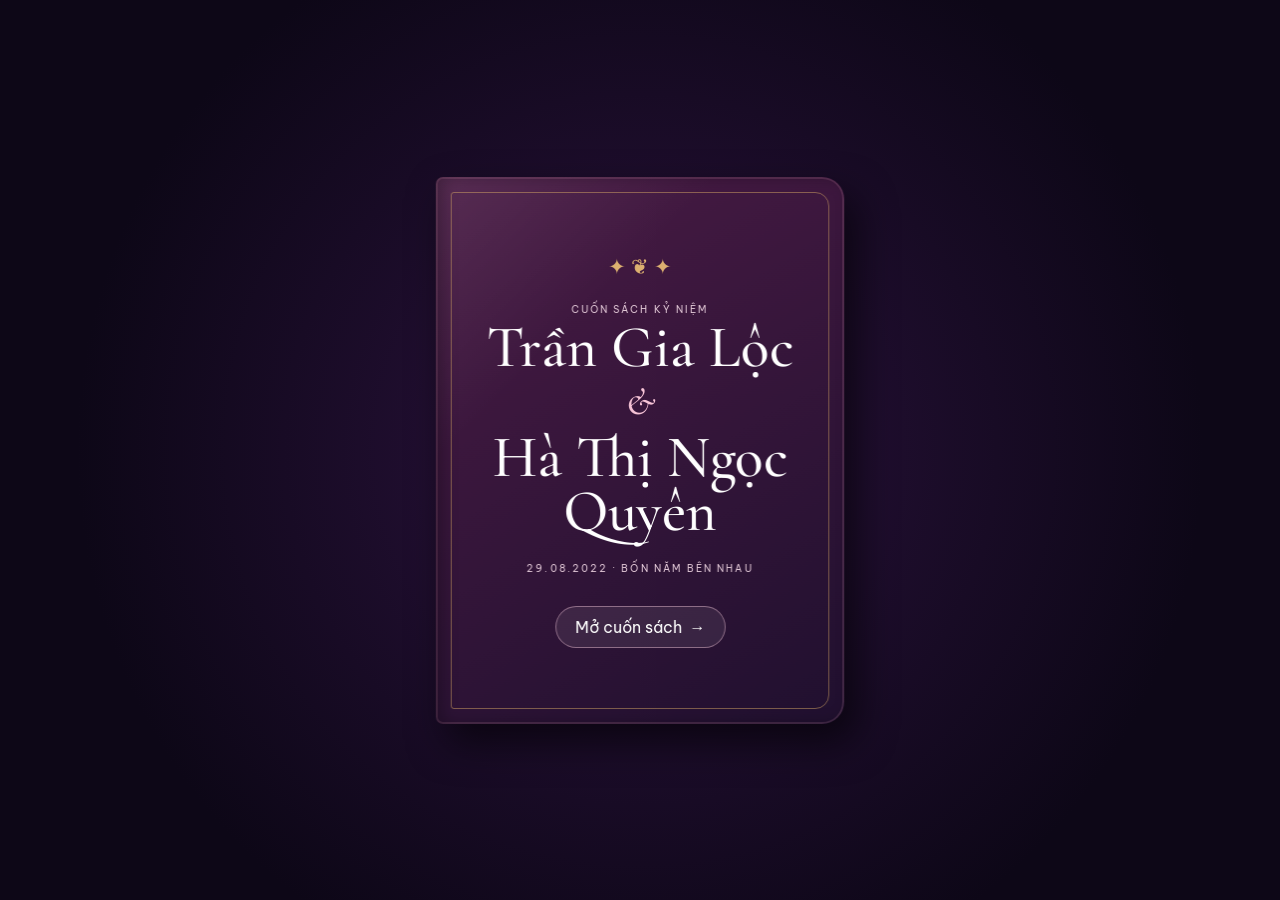
<file: index.html>
<!doctype html>
<html lang="vi">
    <head>
        <meta charset="utf-8" />
        <meta name="viewport" content="width=device-width,initial-scale=1" />
        <meta name="robots" content="noindex,nofollow,noarchive" />
        <meta property="og:type" content="website" />
        <meta property="og:title" content="Gia Lộc & Ngọc Quyên — Cuốn sách 4 năm" />
        <meta property="og:description" content="Một cuốn sách nhỏ lưu lại hành trình bốn năm của chúng mình." />
        <title>Gia Lộc & Ngọc Quyên — Cuốn sách 4 năm</title>
        <meta http-equiv="refresh" content="0;url=Main.html" />
    </head>
    <body>
        <p><a href="Main.html">Mở cuốn sách kỷ niệm</a></p>
    </body>
</html>
</file>
<file: styles.css>
:root {
    --night: #10081d;
    --rose: #dc789e;
    --pale: #f6c3d6;
    --gold: #c99a54;
    --paper: #fffaf5;
    --ink: #4b3344;
    --muted: #8a7180;
    --w: min(1080px, 92vw);
    --h: min(690px, 77vh);
}
* {
    box-sizing: border-box;
}
html,
body {
    margin: 0;
    min-height: 100%;
    overflow: hidden;
}
body {
    font-family: 'Be Vietnam Pro', sans-serif;
    color: var(--ink);
    background: var(--night);
}
button {
    font: inherit;
    touch-action: manipulation;
}
h1,
h2,
.serif {
    font-family: 'Cormorant Garamond', serif;
}
#sky,
#celebrate {
    position: fixed;
    inset: 0;
    width: 100%;
    height: 100%;
}
#sky {
    z-index: 0;
}
#celebrate {
    z-index: 90;
    pointer-events: none;
}
.sr-only {
    position: fixed;
    width: 1px;
    height: 1px;
    padding: 0;
    margin: -1px;
    overflow: hidden;
    clip: rect(0, 0, 0, 0);
    white-space: nowrap;
    border: 0;
}
.love-celebration-message {
    position: fixed;
    z-index: 91;
    top: 50%;
    left: 50%;
    width: min(420px, 82vw);
    padding: 17px 24px 19px;
    border: 1px solid #fff8;
    border-radius: 22px;
    color: #fff;
    text-align: center;
    pointer-events: none;
    opacity: 0;
    transform: translate(-50%, -50%) scale(0.84);
    background: linear-gradient(145deg, #3d1539e8, #7b3158dc);
    box-shadow: 0 18px 55px #16091d8c, inset 0 1px #fff5;
    -webkit-backdrop-filter: blur(8px);
    backdrop-filter: blur(8px);
    transition: opacity 0.35s ease, transform 0.55s cubic-bezier(0.2, 0.85, 0.25, 1.25);
}
.love-celebration-message.show {
    opacity: 1;
    transform: translate(-50%, -50%) scale(1);
}
.love-celebration-message span,
.love-celebration-message strong {
    display: block;
}
.love-celebration-message span {
    margin-bottom: 3px;
    color: #f9cadb;
    font-size: 0.62rem;
    font-weight: 600;
    letter-spacing: 0.18em;
    text-transform: uppercase;
}
.love-celebration-message strong {
    font: 600 clamp(1.45rem, 4vw, 2rem)/1.05 'Cormorant Garamond', serif;
}
.primary.is-celebrating {
    animation: love-button-pulse 0.72s ease-in-out 2;
}
@keyframes love-button-pulse {
    50% {
        transform: translateY(-2px) scale(1.06);
        box-shadow: 0 9px 24px #bd4f7c5c;
    }
}
.aurora {
    position: fixed;
    inset: -20%;
    z-index: 0;
    pointer-events: none;
    background: radial-gradient(circle at 22% 30%, #be5a9b30, transparent 28%), radial-gradient(circle at 78% 72%, #6748b42d, transparent 31%);
    animation: drift 13s ease-in-out infinite alternate;
}
@keyframes drift {
    to {
        transform: translate(2%, -2%) scale(1.05);
    }
}
.app {
    position: relative;
    z-index: 2;
    height: 100svh;
    padding: max(16px, env(safe-area-inset-top)) 18px max(14px, env(safe-area-inset-bottom));
    display: grid;
    grid-template-rows: auto 1fr auto;
    gap: 12px;
}
.topbar,
.controls {
    width: var(--w);
    margin: auto;
}
.topbar {
    display: flex;
    align-items: center;
    justify-content: space-between;
    color: #f7eaf2;
}
.brand {
    display: flex;
    align-items: center;
    gap: 10px;
    font-family: 'Cormorant Garamond', serif;
    font-size: 1.12rem;
}
.mark {
    width: 30px;
    height: 30px;
    border: 1px solid #f6c3d673;
    border-radius: 50%;
    display: grid;
    place-items: center;
    color: var(--pale);
}
.tools {
    display: flex;
    gap: 8px;
}
.icon,
.nav {
    border: 1px solid #ffffff2b;
    background: #ffffff12;
    color: #fff;
    border-radius: 50%;
    cursor: pointer;
    transition: 0.2s;
}
.icon {
    width: 38px;
    height: 38px;
}
.icon:hover,
.nav:hover:not(:disabled) {
    background: #ffffff24;
    transform: translateY(-1px);
}
.scene {
    display: grid;
    place-items: center;
    min-height: 0;
    perspective: 2200px;
}
.book-wrap {
    position: relative;
    width: var(--w);
    height: var(--h);
    filter: drop-shadow(0 24px 45px #00000075);
}
.book {
    position: relative;
    width: 100%;
    height: 100%;
    display: grid;
    grid-template-columns: 1fr 1fr;
    transform-style: preserve-3d;
}
.book:after {
    content: '';
    position: absolute;
    z-index: 8;
    pointer-events: none;
    left: 50%;
    top: 1.5%;
    bottom: 1.5%;
    width: 30px;
    transform: translateX(-50%);
    background: linear-gradient(90deg, transparent, #3f23311f, #ffffff73, #3f233124, transparent);
}
.paper {
    position: relative;
    min-width: 0;
    height: 100%;
    overflow: hidden;
    background: repeating-linear-gradient(0deg, #5f394705 0, #5f394705 1px, transparent 1px, transparent 4px), var(--paper);
    border: 1px solid #5b3a461f;
}
.paper.left {
    border-radius: 18px 3px 3px 18px;
    box-shadow: inset -28px 0 34px -34px #31162280;
}
.paper.right {
    border-radius: 3px 18px 18px 3px;
    box-shadow: inset 28px 0 34px -34px #31162273;
}
.paper-content {
    height: 100%;
    overflow: auto;
    overscroll-behavior: contain;
    scrollbar-width: thin;
    scrollbar-color: #ca97a780 transparent;
}
.page {
    position: relative;
    min-height: 100%;
    padding: clamp(26px, 4vh, 46px) clamp(25px, 4vw, 52px);
    display: flex;
    flex-direction: column;
}
.folio {
    position: absolute;
    bottom: 17px;
    left: 0;
    right: 0;
    text-align: center;
    font:
        italic 0.84rem 'Cormorant Garamond',
        serif;
    color: #a48d99;
}
.eyebrow {
    font-size: 0.67rem;
    letter-spacing: 0.19em;
    text-transform: uppercase;
    color: var(--gold);
    font-weight: 600;
}
h2 {
    font-size: clamp(2rem, 3.2vw, 2.75rem);
    line-height: 1;
    margin: 0.35rem 0 1rem;
}
.flourish {
    display: flex;
    align-items: center;
    gap: 10px;
    color: var(--rose);
    margin: 7px 0 18px;
}
.flourish:before,
.flourish:after {
    content: '';
    height: 1px;
    flex: 1;
    background: linear-gradient(90deg, transparent, #dc789e88);
}
.flourish:after {
    transform: scaleX(-1);
}
.intro {
    justify-content: center;
    text-align: center;
    background: radial-gradient(circle at 50% 42%, #eeb0c933, transparent 40%);
}
.intro blockquote {
    font:
        italic clamp(1.75rem, 3vw, 2.5rem)/1.35 'Cormorant Garamond',
        serif;
    margin: 0;
    color: #58374e;
}
.intro p {
    font-size: 0.7rem;
    letter-spacing: 0.14em;
    text-transform: uppercase;
    color: var(--gold);
    margin-top: 24px;
}
.starsign {
    color: var(--gold);
    font-size: 1.5rem;
    letter-spacing: 1.2rem;
    margin-bottom: 26px;
}
.toc {
    padding-bottom: 42px;
}
.toc-list {
    display: grid;
    gap: 2px;
    overflow: auto;
    padding-right: 5px;
}
.toc-link {
    border: 0;
    background: transparent;
    cursor: pointer;
    color: var(--ink);
    display: grid;
    grid-template-columns: 27px 1fr auto;
    align-items: center;
    gap: 7px;
    text-align: left;
    padding: 6px 0;
    border-bottom: 1px dotted #734a5b38;
    font-size: 0.74rem;
}
.toc-link:hover {
    color: var(--rose);
}
.toc-no {
    font-family: 'Cormorant Garamond', serif;
    color: var(--rose);
}
.toc-date {
    font:
        italic 0.8rem 'Cormorant Garamond',
        serif;
    color: var(--gold);
    white-space: nowrap;
}
.milestone {
    padding-bottom: 42px;
}
.date {
    font:
        italic 1.06rem 'Cormorant Garamond',
        serif;
    color: var(--gold);
}
.milestone h2 {
    font-size: clamp(1.7rem, 3vw, 2.35rem);
    margin: 0.2rem 0 0.5rem;
}
.desc {
    font-size: 0.78rem;
    line-height: 1.6;
    color: var(--muted);
    margin: 0 0 12px;
}
.chapter-kicker {
    display: inline-flex;
    align-items: center;
    gap: 8px;
    width: fit-content;
    margin-bottom: 4px;
    color: var(--gold);
    font:
        italic 0.86rem 'Cormorant Garamond',
        serif;
    letter-spacing: 0.08em;
}
.chapter-kicker:before {
    content: '';
    width: 25px;
    height: 1px;
    background: linear-gradient(90deg, transparent, currentColor);
}
.media-page,
.album-page,
.video-page {
    isolation: isolate;
}
.media-page:before,
.album-page:before,
.video-page:before {
    content: '';
    position: absolute;
    z-index: -1;
    inset: 0;
    pointer-events: none;
    background:
        radial-gradient(circle at 92% 7%, #efb7cc1c, transparent 29%),
        radial-gradient(circle at 8% 95%, #cf9b5412, transparent 25%);
}
.gallery {
    display: grid;
    gap: 10px;
    min-height: 0;
    flex: 1;
    padding: 2px;
}
.gallery.count-1 {
    grid-template-columns: 1fr;
    grid-template-rows: minmax(0, 1fr);
}
.gallery.count-2 {
    grid-template-columns: repeat(2, minmax(0, 1fr));
    grid-template-rows: minmax(0, 1fr);
}
.gallery.count-3 {
    grid-template-columns: minmax(0, 1.16fr) minmax(0, 0.84fr);
    grid-template-rows: repeat(2, minmax(0, 1fr));
}
.photo {
    position: relative;
    padding: 0;
    overflow: hidden;
    border-radius: 7px;
    background: #f0dfe2;
    border: 6px solid #fff;
    box-shadow:
        0 7px 20px #44233120,
        0 1px 2px #44233112;
    min-width: 0;
    min-height: 90px;
    cursor: zoom-in;
    transform: translateZ(0);
}
.gallery.count-3 .photo:first-child {
    grid-row: 1/3;
}
.album-page .gallery.count-2 .photo:first-child {
    transform: rotate(-0.55deg);
}
.album-page .gallery.count-2 .photo:last-child {
    transform: rotate(0.55deg);
}
.photo img {
    width: 100%;
    height: 100%;
    object-fit: cover;
    display: block;
    transition: transform 0.5s ease, filter 0.5s ease;
}
.photo:hover img {
    transform: scale(1.035);
    filter: saturate(1.04) contrast(1.02);
}
.placeholder {
    height: 100%;
    display: grid;
    place-items: center;
    text-align: center;
    color: #ae8e9e;
    background: linear-gradient(145deg, #eed1daae, #faf2edf2);
    font:
        italic 0.88rem 'Cormorant Garamond',
        serif;
}
.placeholder b {
    display: block;
    font: 400 1.3rem 'Be Vietnam Pro';
    color: var(--rose);
}
.video-page h2 {
    margin-bottom: 0.35rem;
}
.video-page .desc {
    margin-bottom: 10px;
}
.video-gallery {
    display: grid;
    flex: 1;
    min-height: 0;
    gap: 12px;
}
.video-gallery.count-1 {
    grid-template-columns: 1fr;
}
.video-gallery.count-2 {
    grid-template-columns: repeat(2, minmax(0, 1fr));
}
.video-card {
    position: relative;
    display: flex;
    min-width: 0;
    min-height: 130px;
    overflow: hidden;
    border: 6px solid #fff;
    border-radius: 9px;
    background:
        radial-gradient(circle at 50% 40%, #6b365f, transparent 58%),
        #241329;
    box-shadow: 0 8px 24px #3014222b;
}
.video-card:after {
    content: '';
    position: absolute;
    inset: 0;
    pointer-events: none;
    box-shadow: inset 0 0 0 1px #ffffff21;
}
.video-card video,
.video-card iframe {
    width: 100%;
    height: 100%;
    min-height: 0;
    border: 0;
    object-fit: contain;
    background: #160c1b;
}
.video-label {
    position: absolute;
    z-index: 2;
    left: 9px;
    bottom: 9px;
    max-width: calc(100% - 18px);
    padding: 5px 9px;
    overflow: hidden;
    color: #fff7fb;
    background: #190d1fc4;
    border: 1px solid #ffffff24;
    border-radius: 999px;
    box-shadow: 0 3px 12px #0005;
    font-size: 0.62rem;
    line-height: 1.3;
    text-overflow: ellipsis;
    white-space: nowrap;
    backdrop-filter: blur(7px);
}
.video-card:has(video[controls]) .video-label {
    bottom: 42px;
}
.anniversary-page {
    align-items: center;
    justify-content: center;
    overflow: hidden;
    text-align: center;
    background:
        radial-gradient(circle at 50% 18%, #fffdf9 0 10%, transparent 42%),
        radial-gradient(circle at 12% 84%, #efc2d43b, transparent 30%),
        linear-gradient(155deg, #fffaf5, #fbedef 58%, #f8e3e8);
}
.anniversary-page:before,
.anniversary-page:after {
    content: '';
    position: absolute;
    pointer-events: none;
}
.anniversary-page:before {
    inset: 14px;
    border: 1px solid #c99a5438;
    border-radius: 45% 45% 8px 8px / 22px 22px 8px 8px;
}
.anniversary-page:after {
    width: 290px;
    height: 290px;
    right: -155px;
    top: -155px;
    border: 1px solid #dc789e26;
    border-radius: 50%;
    box-shadow:
        0 0 0 25px #dc789e09,
        0 0 0 52px #c99a5408;
}
.anniversary-copy {
    position: relative;
    z-index: 3;
    width: min(100%, 460px);
}
.anniversary-copy .date {
    display: inline-flex;
    align-items: center;
    gap: 9px;
}
.anniversary-copy .date:before,
.anniversary-copy .date:after {
    content: '';
    width: 25px;
    height: 1px;
    background: #c99a5473;
}
.anniversary-copy h2,
.anniversary-page h2 {
    margin: 0.12rem 0 0.45rem;
    color: #563348;
    font-size: clamp(2.1rem, 3.5vw, 3rem);
    text-shadow: 0 1px #fff;
}
.anniversary-message {
    margin: 9px auto 13px;
    max-width: 430px;
    color: #725768;
    font:
        italic clamp(0.95rem, 1.55vw, 1.1rem)/1.55 'Cormorant Garamond',
        serif;
}
.anniversary-copy .flourish {
    width: min(100%, 250px);
    margin: 7px auto 8px;
}
.anniversary-promise {
    margin: 0;
    color: #b36e88;
    font:
        italic 0.9rem 'Cormorant Garamond',
        serif;
}
.anniversary-stats {
    position: relative;
    z-index: 3;
    display: grid;
    grid-template-columns: repeat(3, minmax(0, 1fr));
    width: min(100%, 430px);
    margin: 2px auto 13px;
    padding: 10px 6px;
    border-top: 1px solid #bd8b9d35;
    border-bottom: 1px solid #bd8b9d35;
}
.anniversary-stat {
    min-width: 0;
    padding: 0 7px;
}
.anniversary-stat + .anniversary-stat {
    border-left: 1px solid #bd8b9d35;
}
.anniversary-stat strong,
.anniversary-stat span {
    display: block;
}
.anniversary-stat strong {
    color: #bd6487;
    font:
        600 clamp(1.15rem, 2.3vw, 1.55rem) 'Cormorant Garamond',
        serif;
}
.anniversary-stat span {
    margin-top: 1px;
    color: #8d7380;
    font-size: 0.57rem;
    letter-spacing: 0.12em;
    text-transform: uppercase;
}
.anniversary-orbit {
    position: relative;
    z-index: 2;
    width: min(100%, 450px);
    height: 152px;
    margin: 0 auto -2px;
}
.anniversary-orbit:before {
    content: '';
    position: absolute;
    left: 8%;
    right: 8%;
    top: 47%;
    height: 62%;
    border: 1px dashed #ca986045;
    border-top-color: #ca98608a;
    border-radius: 50%;
    transform: translateY(-50%);
}
.anniversary-orbit:after {
    content: '✦  ·  ✧  ·  ✦';
    position: absolute;
    left: 50%;
    top: 43%;
    color: #ce9e5999;
    font-size: 0.68rem;
    letter-spacing: 0.38em;
    transform: translate(-50%, -50%);
}
.four-sunflowers {
    position: absolute;
    inset: 0;
    z-index: 2;
}
.year-sunflower {
    position: absolute;
    left: var(--x);
    top: var(--y);
    width: 64px;
    height: 96px;
    transform: translate(-50%, -50%) scale(var(--s, 1));
    transform-origin: 50% 75%;
    filter: drop-shadow(0 6px 7px #7b4c272b);
    animation: anniversarySway 3.6s ease-in-out var(--d, 0s) infinite alternate;
}
.year-sunflower:before {
    content: '';
    position: absolute;
    left: 30px;
    top: 45px;
    width: 4px;
    height: 50px;
    border-radius: 4px;
    background: linear-gradient(90deg, #496631, #8aa956 55%, #415c2b);
}
.year-sunflower:after {
    content: '';
    position: absolute;
    left: 32px;
    top: 68px;
    width: 24px;
    height: 12px;
    border-radius: 100% 0 100% 0;
    background: linear-gradient(135deg, #9ab761, #4f6e35);
    transform: rotate(-19deg);
    transform-origin: left center;
}
.sf-petals {
    position: absolute;
    z-index: 2;
    left: 32px;
    top: 31px;
    width: 1px;
    height: 1px;
}
.sf-petals i {
    position: absolute;
    left: -6px;
    top: -27px;
    width: 12px;
    height: 30px;
    border-radius: 62% 62% 44% 44%;
    transform-origin: 50% 27px;
    background: linear-gradient(#fff4a1, #f4bf32 52%, #dc8c12);
    box-shadow: inset 0 0 4px #fff9;
}
.sf-petals i:nth-child(1) { transform: rotate(0deg); }
.sf-petals i:nth-child(2) { transform: rotate(30deg); }
.sf-petals i:nth-child(3) { transform: rotate(60deg); }
.sf-petals i:nth-child(4) { transform: rotate(90deg); }
.sf-petals i:nth-child(5) { transform: rotate(120deg); }
.sf-petals i:nth-child(6) { transform: rotate(150deg); }
.sf-petals i:nth-child(7) { transform: rotate(180deg); }
.sf-petals i:nth-child(8) { transform: rotate(210deg); }
.sf-petals i:nth-child(9) { transform: rotate(240deg); }
.sf-petals i:nth-child(10) { transform: rotate(270deg); }
.sf-petals i:nth-child(11) { transform: rotate(300deg); }
.sf-petals i:nth-child(12) { transform: rotate(330deg); }
.sf-center {
    position: absolute;
    z-index: 3;
    left: 19px;
    top: 18px;
    width: 26px;
    height: 26px;
    border-radius: 50%;
    background:
        radial-gradient(circle at 35% 34%, #f1ca54 0 4%, transparent 5%),
        radial-gradient(circle, #9c5a22 0 17%, #6b351b 20% 60%, #9b5d21 64%);
    box-shadow:
        inset 0 0 5px #241008,
        0 0 0 2px #e5a92e;
}
@keyframes anniversarySway {
    to {
        transform: translate(-50%, -50%) scale(var(--s, 1)) rotate(3deg);
    }
}
.deco {
    overflow: hidden;
    justify-content: center;
    text-align: center;
    color: #f9e9f0;
    background: linear-gradient(145deg, #251134, #3c183e 55%, #1a0d2a);
}
.deco:before {
    content: '';
    position: absolute;
    inset: 0;
    background: radial-gradient(circle at 50% 45%, #ec91b738, transparent 38%);
}
.quote {
    position: relative;
    z-index: 2;
    font:
        italic clamp(1.6rem, 3vw, 2.25rem)/1.45 'Cormorant Garamond',
        serif;
}
.small {
    position: relative;
    z-index: 2;
    color: #d9bdd0;
    font-size: 0.65rem;
    letter-spacing: 0.16em;
    text-transform: uppercase;
    margin-top: 18px;
}
.petal {
    position: absolute;
    top: -12%;
    z-index: 1;
    color: #f7aac7;
    animation: fall linear infinite;
    opacity: 0.75;
}
@keyframes fall {
    to {
        transform: translate(25px, 760px) rotate(420deg);
        opacity: 0.15;
    }
}
.flower-page {
    overflow: hidden;
    justify-content: flex-start;
    text-align: center;
    color: #fff;
    background: linear-gradient(#241832 0 25%, #6f4960 48%, #d08a55 72%, #20371f 73%);
}
.flower-page:before {
    content: '';
    position: absolute;
    inset: 0;
    background:
        radial-gradient(circle at 74% 18%, #fff5c9 0 3%, #ffd56e42 4% 12%, transparent 26%),
        radial-gradient(circle at 18% 20%, #fff 0 1px, transparent 2px), radial-gradient(circle at 68% 37%, #ffeab8 0 1.5px, transparent 2.5px);
    background-size:
        auto,
        90px 100px,
        150px 160px;
    animation: shimmer 3s ease-in-out infinite alternate;
}
.flower-page h2 {
    position: relative;
    z-index: 8;
    margin: 0.2rem 0 0.4rem;
    color: #fff8df;
    text-shadow: 0 2px 20px #502619;
}
.flower-page .flower-note {
    position: relative;
    z-index: 8;
    margin: 0;
    color: #ffeac7;
    font:
        italic 1rem 'Cormorant Garamond',
        serif;
}
.garden {
    position: absolute;
    inset: 27% 0 0;
    overflow: hidden;
}
.flower {
    position: absolute;
    z-index: var(--layer);
    left: var(--x);
    bottom: -12px;
    width: 58px;
    height: var(--h);
    transform: translateX(-50%) scale(var(--s));
    transform-origin: bottom center;
    animation: sway 4s ease-in-out var(--d) infinite alternate;
}
.stem {
    position: absolute;
    bottom: 0;
    left: 27px;
    width: 4px;
    height: calc(100% - 26px);
    border-radius: 4px;
    background: linear-gradient(90deg, #23442b, #78a85b 50%, #193820);
}
.leaf {
    position: absolute;
    bottom: 31%;
    left: 28px;
    width: 29px;
    height: 15px;
    border-radius: 100% 0 100% 0;
    background: linear-gradient(135deg, #8abf65, #274f2a 75%);
    transform: rotate(-24deg);
    transform-origin: left;
}
.leaf.r {
    bottom: 54%;
    left: 0;
    transform: scaleX(-1) rotate(-24deg);
}
.bloom {
    position: absolute;
    z-index: 4;
    left: 29px;
    top: 0;
    width: 1px;
    height: 1px;
    filter: drop-shadow(0 0 9px #ffc94d88);
    animation: breathe 2.8s ease-in-out var(--d) infinite alternate;
}
.bloom i {
    position: absolute;
    left: -7px;
    top: -29px;
    width: 14px;
    height: 34px;
    border-radius: 60% 60% 42% 42%;
    transform-origin: 50% 29px;
    background: linear-gradient(#fff083, #f7bd24 48%, #d6830c);
    box-shadow: inset 0 0 5px #fff7;
}
.bloom i:nth-child(1) {
    transform: rotate(0deg);
}
.bloom i:nth-child(2) {
    transform: rotate(30deg);
}
.bloom i:nth-child(3) {
    transform: rotate(60deg);
}
.bloom i:nth-child(4) {
    transform: rotate(90deg);
}
.bloom i:nth-child(5) {
    transform: rotate(120deg);
}
.bloom i:nth-child(6) {
    transform: rotate(150deg);
}
.bloom i:nth-child(7) {
    transform: rotate(180deg);
}
.bloom i:nth-child(8) {
    transform: rotate(210deg);
}
.bloom i:nth-child(9) {
    transform: rotate(240deg);
}
.bloom i:nth-child(10) {
    transform: rotate(270deg);
}
.bloom i:nth-child(11) {
    transform: rotate(300deg);
}
.bloom i:nth-child(12) {
    transform: rotate(330deg);
}
.bloom:after {
    content: '';
    position: absolute;
    z-index: 3;
    left: -13px;
    top: -13px;
    width: 26px;
    height: 26px;
    border-radius: 50%;
    background: radial-gradient(circle, #e8b53a 0 9%, #7b421e 12% 28%, #4a2515 31% 66%, #8e521e 69%);
    box-shadow:
        inset 0 0 5px #160b08,
        0 0 5px #ffd465;
}
.glimmer {
    position: absolute;
    z-index: 7;
    color: #fff1a8;
    text-shadow: 0 0 10px #fff;
    font-size: var(--z);
    left: var(--x);
    top: var(--y);
    animation: twinkle 1.8s ease-in-out var(--d) infinite;
}
.garden-floor {
    position: absolute;
    z-index: 1;
    left: -12%;
    right: -12%;
    bottom: -13%;
    height: 37%;
    border-radius: 50%;
    background: radial-gradient(ellipse, #5e7b3e, #243d25 58%, #122318 70%);
    filter: blur(2px);
}
@keyframes sway {
    to {
        transform: translateX(-50%) scale(var(--s)) rotate(3deg);
    }
}
@keyframes breathe {
    to {
        transform: scale(1.06) rotate(2deg);
    }
}
@keyframes shimmer {
    to {
        opacity: 0.48;
        transform: translateY(4px);
    }
}
@keyframes twinkle {
    0%,
    100% {
        opacity: 0.15;
        transform: scale(0.65) rotate(0);
    }
    50% {
        opacity: 1;
        transform: scale(1.3) rotate(45deg);
    }
}
.songs {
    display: grid;
    gap: 7px;
    margin: 10px 0 12px;
}
.song {
    width: 100%;
    display: grid;
    grid-template-columns: 38px minmax(0, 1fr);
    align-items: center;
    gap: 10px;
    padding: 7px 10px 7px 8px;
    border: 1px solid #ca90a63d;
    border-radius: 12px;
    color: var(--ink);
    text-align: left;
    background: linear-gradient(110deg, #fffaf7d9, #eed7df75);
    box-shadow: 0 3px 10px #7a3c5720;
    cursor: pointer;
    transition: border-color 0.2s ease, background 0.2s ease, box-shadow 0.2s ease, transform 0.2s ease;
}
.song:hover:not(.is-missing),
.song.is-active {
    border-color: #cf779a91;
    background: linear-gradient(110deg, #fffdfb, #f3d8e2c7);
    box-shadow: 0 6px 15px #7a3c5729;
    transform: translateY(-1px);
}
.song.is-active {
    box-shadow: inset 3px 0 var(--rose), 0 6px 15px #7a3c5729;
}
.song:focus-visible,
.playlist-player button:focus-visible,
.player-progress:focus-visible {
    outline: 2px solid #b95881;
    outline-offset: 2px;
}
.song-play,
.disc {
    width: 36px;
    height: 36px;
    border: 0;
    border-radius: 50%;
    display: grid;
    place-items: center;
    flex: 0 0 auto;
    background: radial-gradient(circle, #f8d4e0 0 10%, #2f1b33 11% 20%, #d984a5 21% 28%, #3c2841 29% 60%, #211425 61% 100%);
    color: #fff;
    font-size: 0.67rem;
    line-height: 1;
    box-shadow: inset 0 0 0 1px #ffffff20, 0 3px 8px #3c1f2e30;
}
.song-copy {
    min-width: 0;
    display: grid;
    grid-template-columns: minmax(0, 1fr) auto;
    align-items: baseline;
    column-gap: 8px;
}
.song-title {
    font:
        600 1rem 'Cormorant Garamond',
        serif;
    line-height: 1.05;
    white-space: nowrap;
    overflow: hidden;
    text-overflow: ellipsis;
}
.artist {
    font-size: 0.61rem;
    color: var(--muted);
    white-space: nowrap;
}
.note {
    grid-column: 1 / -1;
    font:
        italic 0.75rem 'Cormorant Garamond',
        serif;
    color: var(--rose);
    line-height: 1.1;
    white-space: nowrap;
    overflow: hidden;
    text-overflow: ellipsis;
}
.song.is-missing,
.song:disabled {
    opacity: 0.58;
    cursor: not-allowed;
    filter: saturate(0.45);
    box-shadow: none;
}
.song.is-missing .song-play,
.song:disabled .song-play {
    background: #8f7e868f;
}
.song.is-playing .song-play,
.song.is-playing .disc {
    animation: record-spin 2.8s linear infinite;
}
@keyframes record-spin {
    to {
        transform: rotate(360deg);
    }
}
.playlist-page {
    justify-content: center;
}
.playlist-player {
    position: relative;
    display: grid;
    grid-template-columns: 62px minmax(0, 1fr);
    gap: 8px 12px;
    padding: 12px;
    border: 1px solid #c986a34a;
    border-radius: 16px;
    background:
        radial-gradient(circle at 15% 25%, #f7ccdc73, transparent 42%),
        linear-gradient(145deg, #fffdfae8, #f0dbe2d6);
    box-shadow: 0 9px 24px #6f344d22, inset 0 1px #fff;
    overflow: hidden;
}
.playlist-player:before {
    content: '';
    position: absolute;
    width: 105px;
    height: 105px;
    right: -48px;
    top: -56px;
    border: 1px solid #d493ad2b;
    border-radius: 50%;
    box-shadow: 0 0 0 12px #d493ad12, 0 0 0 25px #d493ad0c;
    pointer-events: none;
}
.player-cover {
    grid-row: 1 / span 2;
    position: relative;
    width: 62px;
    height: 62px;
    align-self: center;
    border-radius: 50%;
    background:
        radial-gradient(circle, #f9d6e2 0 7%, #4e2a3a 8% 14%, transparent 15%),
        repeating-radial-gradient(circle, #3a253b 0 3px, #241627 4px 6px);
    background-size: cover;
    background-position: center;
    box-shadow: 0 6px 15px #3017244a, inset 0 0 0 2px #fff5;
}
.player-cover:after {
    content: '';
    position: absolute;
    inset: 50% auto auto 50%;
    width: 8px;
    height: 8px;
    border-radius: 50%;
    background: #fff6f8;
    box-shadow: 0 0 0 2px #402233;
    transform: translate(-50%, -50%);
}
.player-cover > span {
    display: none;
}
.playlist-player.is-playing .player-cover {
    animation: record-spin 6s linear infinite;
}
.player-cover.has-cover {
    border-radius: 12px;
}
.player-cover.has-cover:after {
    display: none;
}
.playlist-player.is-playing .player-cover.has-cover {
    animation: cover-breathe 3s ease-in-out infinite alternate;
}
@keyframes cover-breathe {
    to {
        transform: scale(1.035);
    }
}
.player-info {
    min-width: 0;
    align-self: end;
}
.now-label {
    display: block;
    margin-bottom: 1px;
    color: var(--rose);
    font-size: 0.5rem;
    font-weight: 600;
    letter-spacing: 0.14em;
    text-transform: uppercase;
}
.now-title {
    display: block;
    overflow: hidden;
    color: var(--ink);
    font: 600 1.02rem/1.05 'Cormorant Garamond', serif;
    white-space: nowrap;
    text-overflow: ellipsis;
}
.now-artist {
    display: block;
    overflow: hidden;
    margin-top: 2px;
    color: var(--muted);
    font-size: 0.58rem;
    white-space: nowrap;
    text-overflow: ellipsis;
}
.player-controls {
    display: flex;
    align-items: center;
    gap: 6px;
}
.player-controls button {
    width: 27px;
    height: 27px;
    display: grid;
    place-items: center;
    padding: 0;
    border: 1px solid #c0769345;
    border-radius: 50%;
    background: #fff9;
    color: #704058;
    line-height: 1;
    cursor: pointer;
    transition: transform 0.2s ease, background 0.2s ease, color 0.2s ease;
}
.player-controls button:hover:not(:disabled) {
    transform: translateY(-1px);
    background: #fff;
    color: var(--rose);
}
.player-controls button[data-player-action='toggle'] {
    width: 33px;
    height: 33px;
    border: 0;
    background: linear-gradient(135deg, #c8638b, #e58fad);
    color: #fff;
    box-shadow: 0 4px 10px #ae4d753e;
}
.player-controls button:disabled {
    opacity: 0.42;
    cursor: not-allowed;
}
.player-timeline {
    grid-column: 1 / -1;
    display: grid;
    grid-template-columns: 31px minmax(0, 1fr) 31px;
    align-items: center;
    gap: 6px;
}
.player-progress {
    width: 100%;
    height: 4px;
    margin: 0;
    border-radius: 999px;
    accent-color: var(--rose);
    cursor: pointer;
}
.time-current,
.time-total {
    color: var(--muted);
    font-size: 0.5rem;
    font-variant-numeric: tabular-nums;
}
.time-total {
    text-align: right;
}
.player-status {
    grid-column: 1 / -1;
    min-height: 0.7rem;
    margin: -3px 0 0;
    color: var(--muted);
    font-size: 0.52rem;
    line-height: 1.3;
    text-align: center;
}
.letter {
    justify-content: center;
    text-align: center;
    background: linear-gradient(145deg, #fffaf5fa, #f8e5ebf5);
}
.envelope {
    width: 72px;
    height: 50px;
    margin: 0 auto 18px;
    border: 1px solid #be709073;
    border-radius: 3px;
    background: #fff8f5;
    position: relative;
}
.envelope:before {
    content: '';
    position: absolute;
    inset: 0;
    background:
        linear-gradient(35deg, transparent 49%, #be709052 50%, transparent 51%),
        linear-gradient(-35deg, transparent 49%, #be709052 50%, transparent 51%);
}
.letter-text {
    font:
        italic clamp(1.08rem, 2vw, 1.3rem)/1.65 'Cormorant Garamond',
        serif;
    white-space: pre-line;
    margin: 0;
}
.signature {
    font:
        1.1rem 'Cormorant Garamond',
        serif;
    color: var(--gold);
    margin: 13px;
}
.primary {
    align-self: center;
    border: 0;
    border-radius: 999px;
    background: linear-gradient(135deg, #cc678f, #e58bad);
    color: #fff;
    padding: 10px 19px;
    cursor: pointer;
    box-shadow: 0 8px 18px #be5c8540;
}
.primary:focus-visible {
    outline: 2px solid #9f3f68;
    outline-offset: 3px;
}
.turn-sheet {
    position: absolute;
    top: 0;
    width: 50%;
    height: 100%;
    z-index: 20;
    pointer-events: none;
    transform-style: preserve-3d;
    background: var(--paper);
    overflow: hidden;
    backface-visibility: hidden;
}
.turn-sheet.next {
    right: 0;
    transform-origin: left;
    animation: turnNext 0.72s cubic-bezier(0.45, 0.05, 0.25, 1) forwards;
}
.turn-sheet.prev {
    left: 0;
    transform-origin: right;
    animation: turnPrev 0.72s cubic-bezier(0.45, 0.05, 0.25, 1) forwards;
}
@keyframes turnNext {
    to {
        transform: rotateY(-180deg);
    }
}
@keyframes turnPrev {
    to {
        transform: rotateY(180deg);
    }
}
.controls {
    display: grid;
    grid-template-columns: 1fr auto 1fr;
    align-items: center;
    color: #eadce5;
}
.hint {
    font-size: 0.65rem;
    opacity: 0.6;
}
.nav-center {
    display: flex;
    align-items: center;
    gap: 12px;
}
.nav {
    width: 42px;
    height: 42px;
    font-size: 1.25rem;
}
.nav:disabled {
    opacity: 0.25;
}
.progress {
    font:
        0.88rem 'Cormorant Garamond',
        serif;
    min-width: 92px;
    text-align: center;
}
.dots {
    justify-self: end;
    display: flex;
    gap: 5px;
}
.dot {
    width: 4px;
    height: 4px;
    border-radius: 5px;
    background: #dcb4c5;
    opacity: 0.35;
}
.dot.active {
    width: 15px;
    opacity: 1;
}
.cover-screen {
    position: fixed;
    inset: 0;
    z-index: 50;
    display: grid;
    place-items: center;
    background: radial-gradient(circle, #2b123d, #0d0717 72%);
    transition: 0.8s;
}
.cover-screen.opened {
    opacity: 0;
    visibility: hidden;
    pointer-events: none;
}
.cover-screen[hidden] {
    display: none;
}
.cover-book {
    position: relative;
    width: min(410px, 82vw);
    aspect-ratio: 3/4;
    border-radius: 7px 22px 22px 7px;
    background: linear-gradient(135deg, #ffffff14, transparent 30%), linear-gradient(150deg, #4a1b45, #20102f);
    box-shadow:
        12px 18px 38px #0009,
        inset 7px 0 15px #0004,
        inset 0 0 0 2px #e09ab72e;
    display: grid;
    place-items: center;
    text-align: center;
    color: #fff;
    padding: 38px;
    transform: rotateY(-5deg);
}
.cover-book:before {
    content: '';
    position: absolute;
    inset: 15px;
    border: 1px solid #dcae687a;
    border-radius: 3px 14px 14px 3px;
}
.cover-inner {
    position: relative;
    z-index: 2;
}
.ornament {
    font-size: 1.3rem;
    color: #dcb070;
    margin-bottom: 22px;
}
.cover-book h1 {
    font-size: clamp(2.4rem, 7vw, 3.7rem);
    line-height: 0.92;
    margin: 0;
    font-weight: 500;
}
.cover-book h1 span {
    display: block;
    color: var(--pale);
    font-style: italic;
    font-size: 0.65em;
    margin: 10px;
}
.cover-sub {
    font-size: 0.65rem;
    letter-spacing: 0.2em;
    text-transform: uppercase;
    color: #e2c8d7;
    margin: 23px 0 4px;
}
.open-btn {
    margin-top: 27px;
    border: 1px solid #f4c7da73;
    border-radius: 999px;
    background: #ffffff14;
    color: #fff;
    padding: 10px 19px;
    cursor: pointer;
}
.lightbox {
    position: fixed;
    inset: 0;
    z-index: 80;
    background: #0a050fee;
    display: grid;
    place-items: center;
    padding: 28px;
    opacity: 0;
    visibility: hidden;
    transition: 0.25s;
}
.lightbox.show {
    opacity: 1;
    visibility: visible;
}
.lightbox img {
    max-width: 94vw;
    max-height: 88vh;
    border: 8px solid #fff;
}
.lightbox button {
    position: absolute;
    top: 18px;
    right: 20px;
    border: 0;
    background: none;
    color: #fff;
    font-size: 2rem;
    cursor: pointer;
}
@media (max-width: 740px) {
    :root {
        --w: min(92vw, 450px);
        --h: min(74vh, 650px);
    }
    .app {
        padding-left: 10px;
        padding-right: 10px;
    }
    .brand {
        font-size: 1rem;
    }
    .hint,
    .dots {
        display: none;
    }
    .controls {
        grid-template-columns: 1fr;
    }
    .nav-center {
        justify-content: center;
    }
    .book {
        display: block;
    }
    .paper.left {
        display: none;
    }
    .paper.right {
        width: 100%;
        border-radius: 8px 18px 18px 8px;
    }
    .book:after {
        left: 0;
        transform: none;
        width: 15px;
    }
    .turn-sheet {
        width: 100%;
        left: 0 !important;
        right: auto !important;
    }
    .page {
        padding-left: 27px;
        padding-right: 23px;
    }
    .video-gallery.count-2 {
        grid-template-columns: 1fr;
        grid-template-rows: repeat(2, minmax(0, 1fr));
        flex: 1 1 0;
        height: 0;
        gap: 8px;
    }
    .video-page {
        height: 100%;
    }
    .video-card {
        min-height: 0;
    }
    .gallery {
        gap: 8px;
    }
    .photo,
    .video-card {
        border-width: 5px;
    }
    .gallery.count-3 {
        grid-template-columns: minmax(0, 1.08fr) minmax(0, 0.92fr);
    }
    .video-gallery {
        gap: 9px;
    }
    .anniversary-copy,
    .anniversary-stats,
    .anniversary-orbit {
        max-width: 390px;
    }
    .anniversary-orbit {
        height: 145px;
    }
}
@media (max-width: 430px) {
    .playlist-page {
        padding-left: 25px;
        padding-right: 21px;
    }
    .playlist-page h2 {
        margin-bottom: 0.55rem;
        font-size: clamp(1.75rem, 9vw, 2.2rem);
    }
    .songs {
        gap: 6px;
        margin: 7px 0 9px;
    }
    .song {
        grid-template-columns: 34px minmax(0, 1fr);
        gap: 8px;
        padding: 6px 8px 6px 7px;
    }
    .song-play,
    .disc {
        width: 32px;
        height: 32px;
    }
    .song-title {
        font-size: 0.92rem;
    }
    .artist {
        font-size: 0.56rem;
    }
    .note {
        font-size: 0.68rem;
    }
    .playlist-player {
        grid-template-columns: 52px minmax(0, 1fr);
        gap: 7px 10px;
        padding: 10px;
        border-radius: 14px;
    }
    .player-cover {
        width: 52px;
        height: 52px;
    }
    .now-title {
        font-size: 0.94rem;
    }
    .player-controls {
        gap: 5px;
    }
    .player-controls button {
        width: 25px;
        height: 25px;
        font-size: 0.72rem;
    }
    .player-controls button[data-player-action='toggle'] {
        width: 30px;
        height: 30px;
    }
    .milestone h2 {
        font-size: clamp(1.55rem, 8vw, 2rem);
    }
    .desc {
        font-size: 0.72rem;
        line-height: 1.5;
    }
    .gallery.count-2 {
        gap: 7px;
    }
    .gallery.count-3 {
        grid-template-columns: 1.08fr 0.92fr;
        gap: 7px;
    }
    .video-label {
        left: 6px;
        bottom: 7px;
        max-width: calc(100% - 12px);
        padding: 4px 7px;
        font-size: 0.55rem;
    }
    .video-card:has(video[controls]) .video-label {
        bottom: 39px;
    }
    .anniversary-page {
        padding-left: 25px;
        padding-right: 21px;
    }
    .anniversary-copy h2,
    .anniversary-page h2 {
        font-size: clamp(1.9rem, 10vw, 2.55rem);
    }
    .anniversary-message {
        font-size: 0.94rem;
        line-height: 1.45;
    }
    .anniversary-stat {
        padding: 0 4px;
    }
    .anniversary-stat strong {
        font-size: 1.15rem;
    }
    .anniversary-stat span {
        font-size: 0.5rem;
        letter-spacing: 0.08em;
    }
    .anniversary-orbit {
        width: 108%;
        height: 138px;
    }
}
@media (max-height: 650px) {
    :root {
        --h: 72vh;
    }
    .page {
        padding-top: 22px;
        padding-bottom: 35px;
    }
    .playlist-page {
        padding-top: 16px;
        padding-bottom: 23px;
    }
    .playlist-page h2 {
        margin-top: 0.15rem;
        margin-bottom: 0.45rem;
        font-size: 1.8rem;
    }
    .playlist-page .eyebrow {
        font-size: 0.58rem;
    }
    .songs {
        gap: 5px;
        margin: 6px 0 8px;
    }
    .song {
        grid-template-columns: 32px minmax(0, 1fr);
        padding-top: 5px;
        padding-bottom: 5px;
    }
    .song-play,
    .disc {
        width: 30px;
        height: 30px;
    }
    .song-title {
        font-size: 0.9rem;
    }
    .note {
        font-size: 0.66rem;
    }
    .playlist-player {
        grid-template-columns: 48px minmax(0, 1fr);
        gap: 5px 9px;
        padding: 8px 10px;
    }
    .player-cover {
        width: 48px;
        height: 48px;
    }
    .player-controls button {
        width: 24px;
        height: 24px;
        font-size: 0.7rem;
    }
    .player-controls button[data-player-action='toggle'] {
        width: 29px;
        height: 29px;
    }
    .player-status {
        min-height: 0.55rem;
    }
    .milestone h2 {
        margin-bottom: 0.3rem;
    }
    .desc {
        margin-bottom: 8px;
        line-height: 1.45;
    }
    .gallery,
    .video-gallery {
        gap: 7px;
    }
    .anniversary-page {
        padding-top: 17px;
        padding-bottom: 28px;
    }
    .anniversary-copy h2,
    .anniversary-page h2 {
        font-size: 1.85rem;
    }
    .anniversary-message {
        margin: 5px auto 8px;
        font-size: 0.88rem;
        line-height: 1.38;
    }
    .anniversary-stats {
        margin-bottom: 5px;
        padding-top: 6px;
        padding-bottom: 6px;
    }
    .anniversary-orbit {
        height: 108px;
        transform: scale(0.88);
        transform-origin: top center;
        margin-bottom: -14px;
    }
}
@media (prefers-reduced-motion: reduce) {
    *,
    *:before,
    *:after {
        animation-duration: 0.01ms !important;
        animation-iteration-count: 1 !important;
    }
    .turn-sheet {
        display: none;
    }
}
</file>
